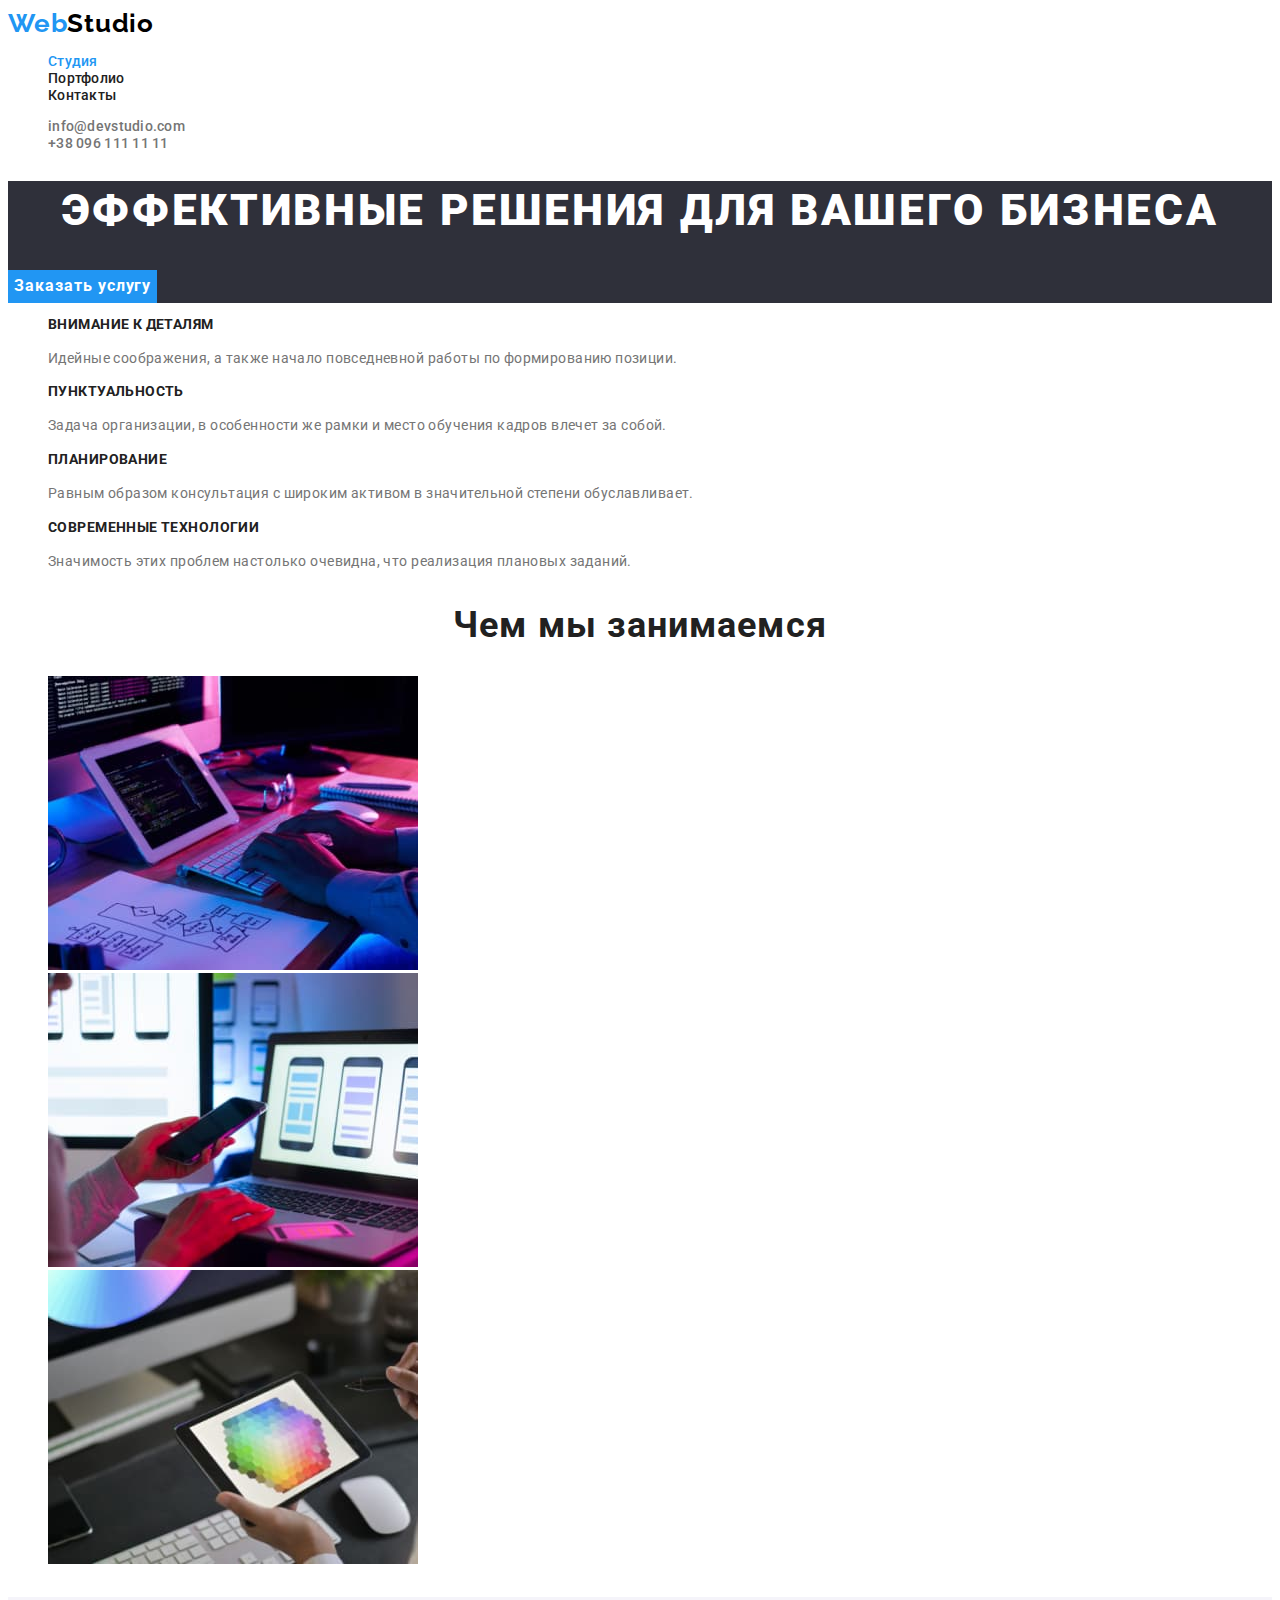
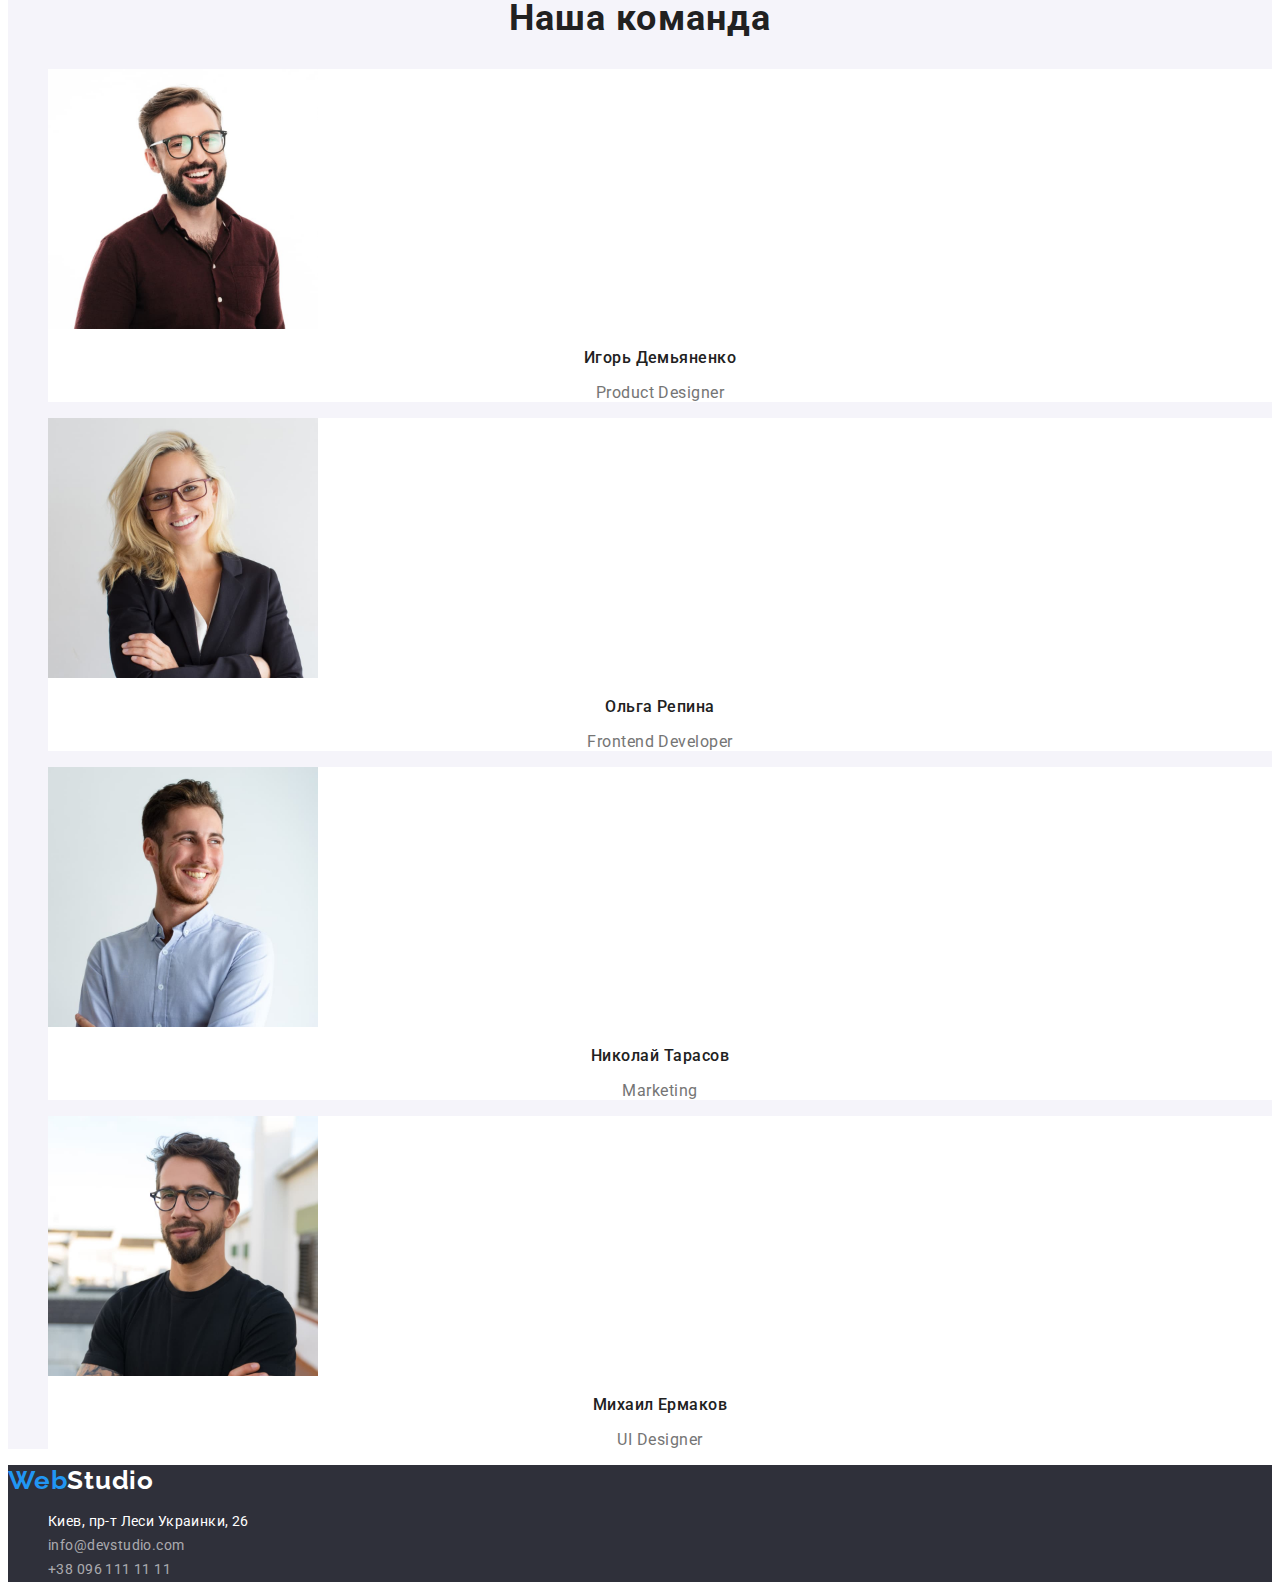
<file: index.html>
<!DOCTYPE html>
<html lang="ru">
  <head>
    <meta charset="UTF-8" />
    <meta http-equiv="X-UA-Compatible" content="IE=edge" />
    <meta name="viewport" content="width=device-width, initial-scale=1.0" />
    <title lang="en">Web Studio</title>
    <!-- Fonts -->
    <link rel="preconnect" href="https://fonts.googleapis.com" />
    <link rel="preconnect" href="https://fonts.gstatic.com" crossorigin />
    <link
      href="https://fonts.googleapis.com/css2?family=Raleway:wght@700&family=Roboto:wght@400;500;700;900&display=swap"
      rel="stylesheet"
    />
    <!-- Styles -->
    <link rel="stylesheet" href="./css/styles.css" />
  </head>
  <body>
    <!--Cекція хедер-->
    <header>
      <nav>
        <a class="logo link" lang="en" href="./index.html"
          >Web<span class="header-logo">Studio</span></a
        >

        <ul class="site-nav list">
          <li><a class="link current-page" href="./index.html">Студия</a></li>
          <li><a class="link" href="./portfolio.html">Портфолио</a></li>
          <li><a class="link" href="#">Контакты</a></li>
        </ul>
      </nav>

      <ul class="header-contact list">
        <li><a class="link" href="mailto:info@devstudio.com">info@devstudio.com</a></li>
        <li><a class="link" href="tel:+380961111111">+38 096 111 11 11</a></li>
      </ul>
    </header>

    <!--Cекція унікального контенту на сторінці-->
    <main>
      <!--Cекція герой-->
      <section class="hero">
        <h1 class="hero-title">Эффективные решения для вашего бизнеса</h1>
        <button class="hero-btn" type="button">Заказать услугу</button>
      </section>

      <!--Cекція переваги компанії-->
      <section class="benefits">
        <!--потрібно візуально приховати <h2>Преимущества нашей компании</h2>-->
        <h2 class="visually-hidden">Преимущества компании</h2>
        <ul class="list">
          <li>
            <h3 class="subtitle">Внимание к деталям</h3>
            <p class="desc">
              Идейные соображения, а также начало повседневной работы по формированию позиции.
            </p>
          </li>
          <li>
            <h3 class="subtitle">Пунктуальность</h3>
            <p class="desc">
              Задача организации, в особенности же рамки и место обучения кадров влечет за собой.
            </p>
          </li>
          <li>
            <h3 class="subtitle">Планирование</h3>
            <p class="desc">
              Равным образом консультация с широким активом в значительной степени обуславливает.
            </p>
          </li>
          <li>
            <h3 class="subtitle">Современные технологии</h3>
            <p class="desc">
              Значимость этих проблем настолько очевидна, что реализация плановых заданий.
            </p>
          </li>
        </ul>
      </section>

      <!-- Ceкція work -->
      <section>
        <h2 class="title">Чем мы занимаемся</h2>
        <ul class="list">
          <li>
            <img src="./images/work-1.jpg" alt="Процесс написания кода" width="370" height="294" />
          </li>
          <li>
            <img
              src="./images/work-2.jpg"
              alt="Работа с дизайном сайта для мобильной версии"
              width="370"
              height="294"
            />
          </li>
          <li><img src="./images/work-3.jpg" alt="Работа с цветом" width="370" height="294" /></li>
        </ul>
      </section>

      <!-- Ceкція team -->
      <section class="team">
        <h2 class="title">Наша команда</h2>
        <ul class="list">
          <li class="item">
            <img
              class="image"
              src="./images/team-1.jpg"
              alt="Игорь Демьяненко"
              width="270"
              height="260"
            />
            <h3 class="subtitle">Игорь Демьяненко</h3>
            <p class="desc" lang="en">Product Designer</p>
          </li>
          <li class="item">
            <img
              class="image"
              src="./images/team-2.jpg"
              alt="Ольга Репина"
              width="270"
              height="260"
            />
            <h3 class="subtitle">Ольга Репина</h3>
            <p class="desc" lang="en">Frontend Developer</p>
          </li>
          <li class="item">
            <img
              class="image"
              src="./images/team-3.jpg"
              alt="Николай Тарасов"
              width="270"
              height="260"
            />
            <h3 class="subtitle">Николай Тарасов</h3>
            <p class="desc" lang="en">Marketing</p>
          </li>
          <li class="item">
            <img
              class="image"
              src="./images/team-4.jpg"
              alt="Михаил Ермаков"
              width="270"
              height="260"
            />
            <h3 class="subtitle">Михаил Ермаков</h3>
            <p class="desc" lang="en">UI Designer</p>
          </li>
        </ul>
      </section>
    </main>

    <!--Cекція футер-->
    <footer class="footer">
      <a class="logo link" lang="en" href="./index.html"
        >Web<span class="logo-footer">Studio</span></a
      >
      <address>
        <ul class="list">
          <li>
            <a
              class="address link"
              href="https://goo.gl/maps/EDcTi23JJFDcdNwB6"
              target="_blank"
              rel="noopener norefferer "
            >
              Киев, пр-т Леси Украинки, 26
            </a>
          </li>
          <li>
            <a class="contact link" href="mailto:info@devstudio.com">info@devstudio.com</a>
          </li>
          <li>
            <a class="contact link" href="tel:+380961111111">+38 096 111 11 11</a>
          </li>
        </ul>
      </address>
    </footer>
  </body>
</html>
</file>
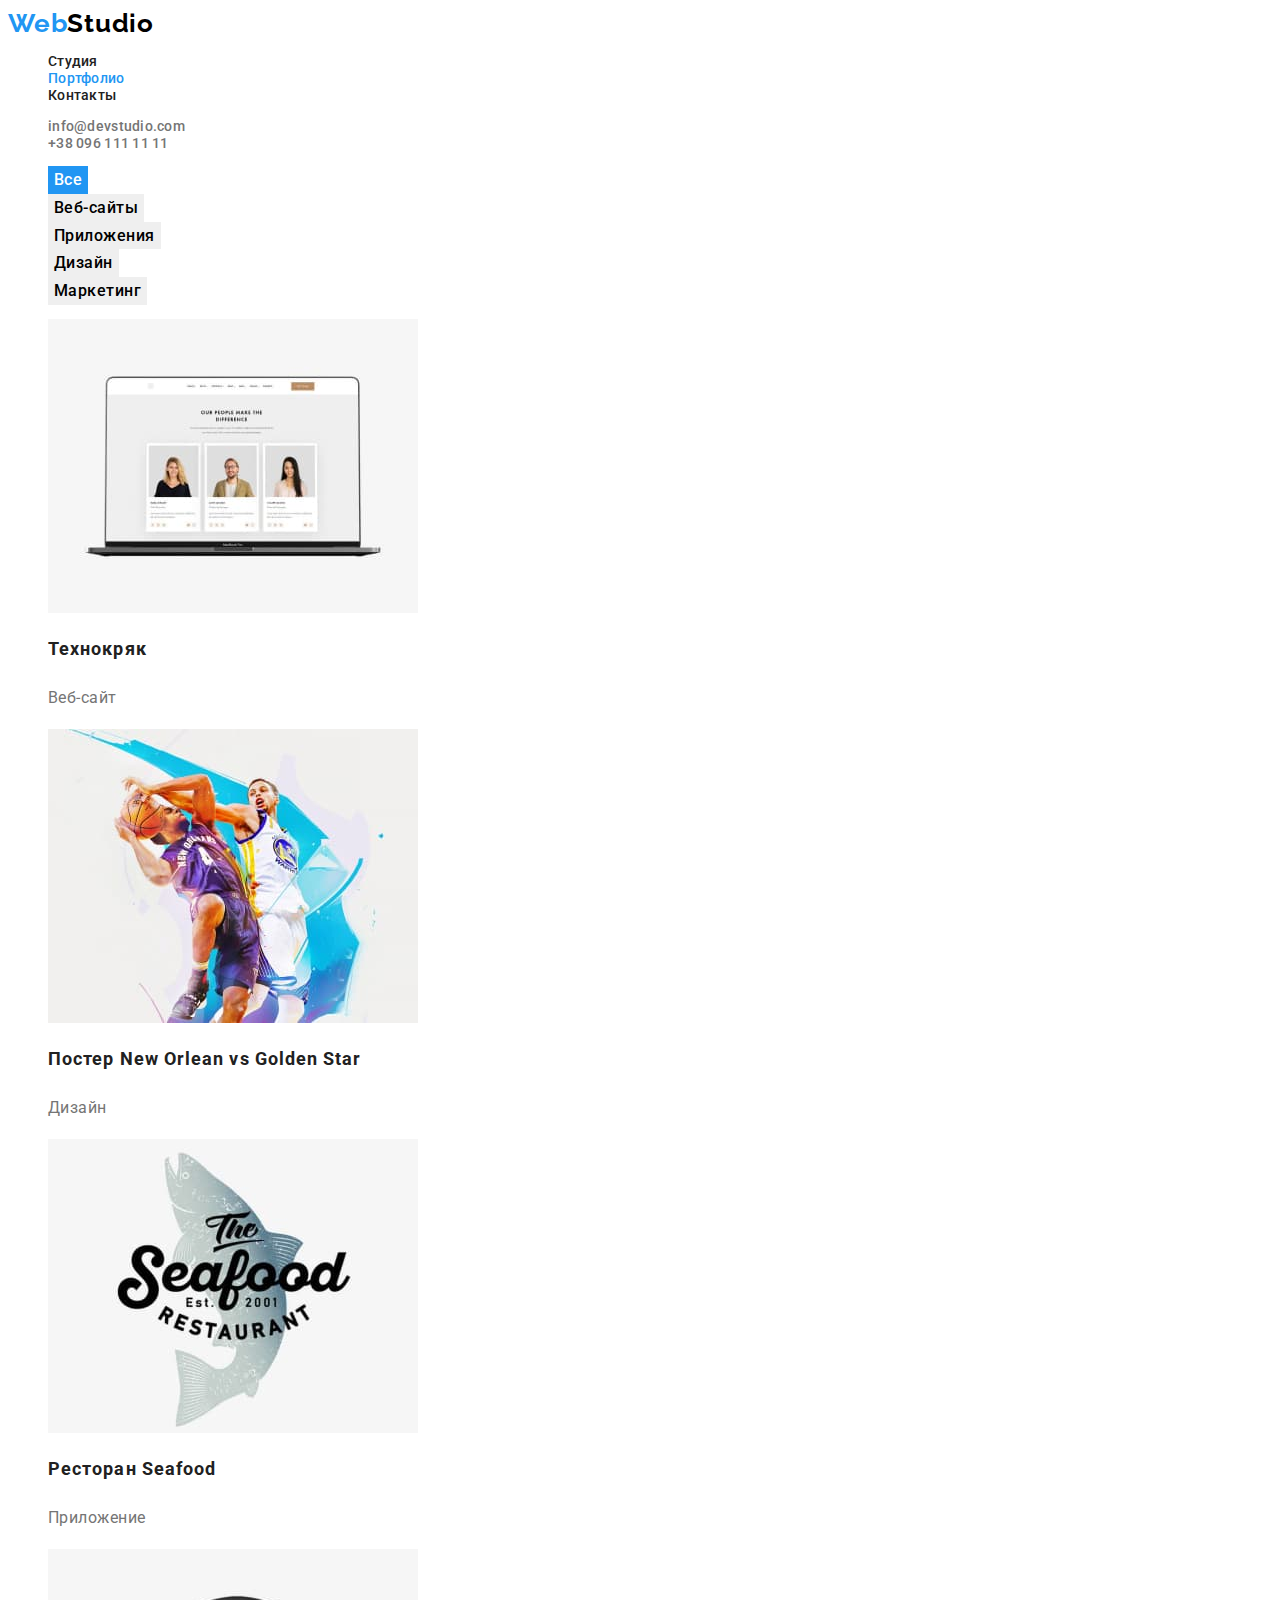
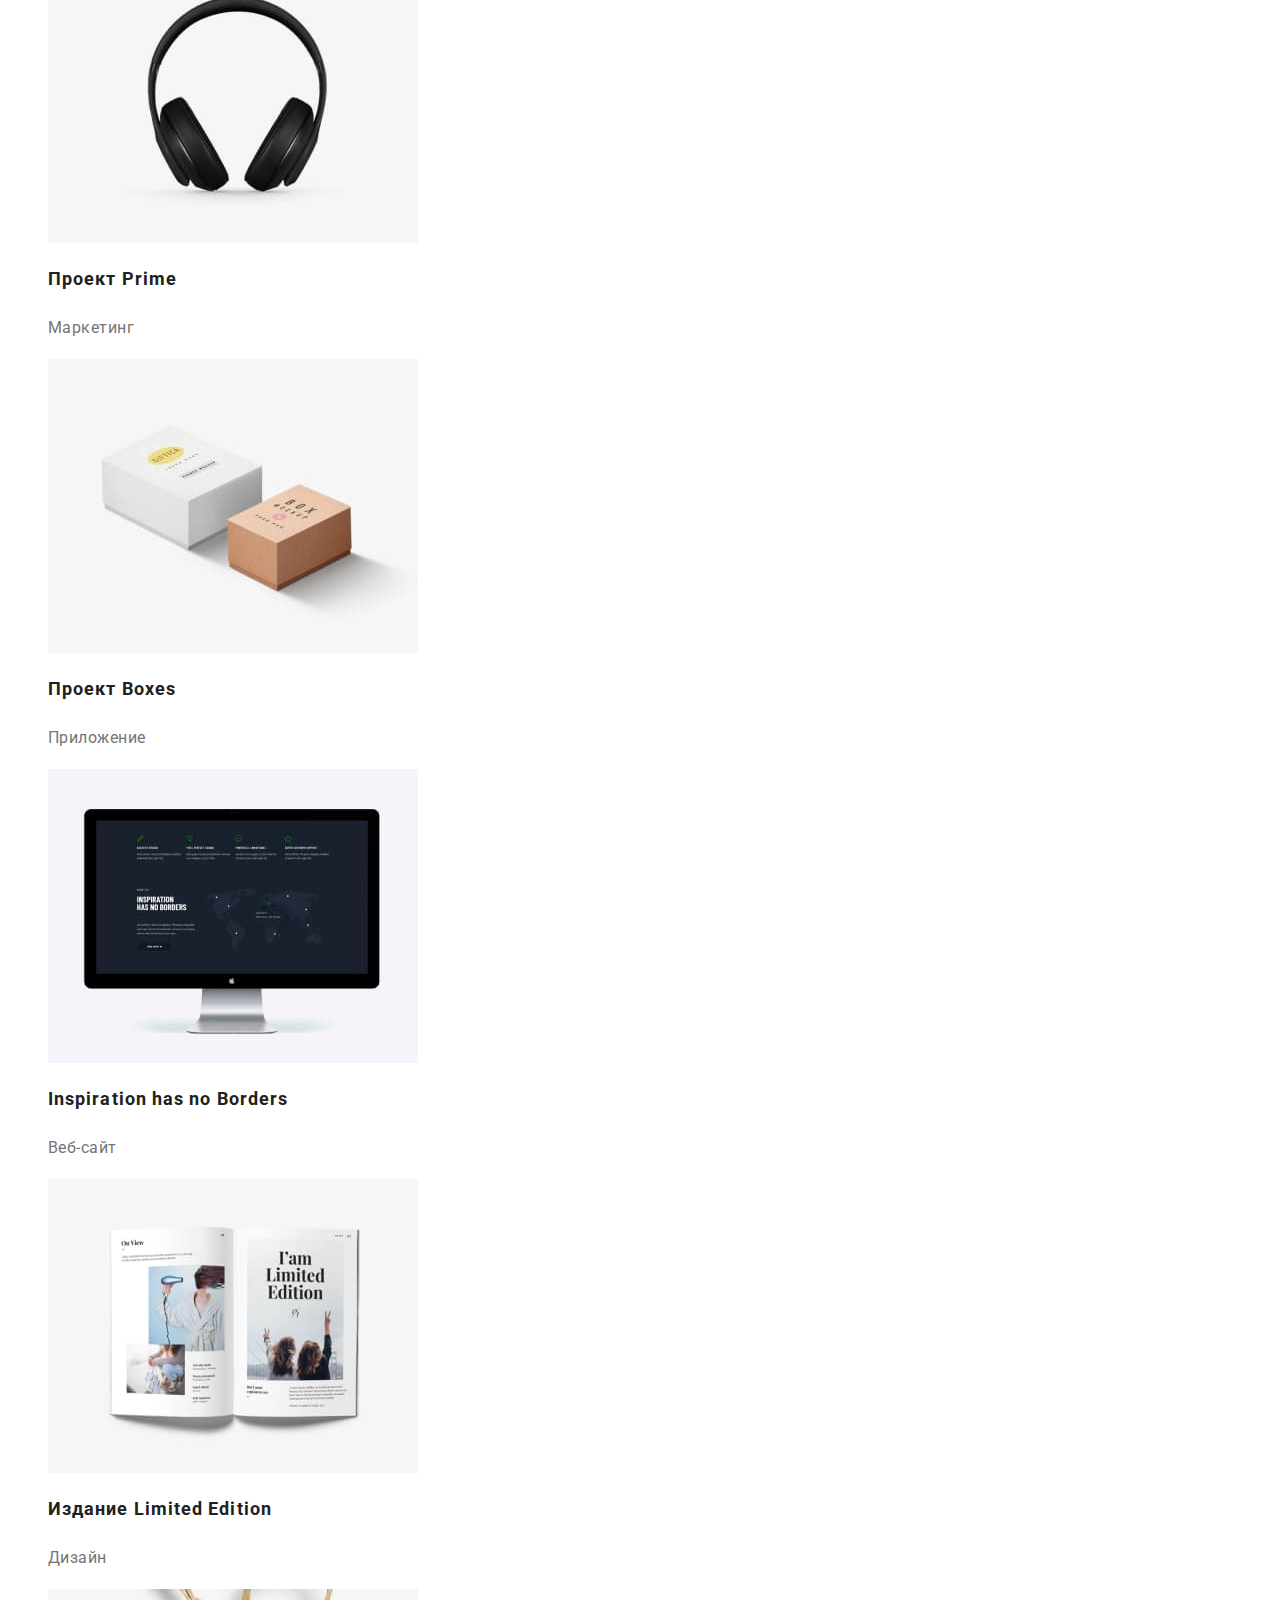
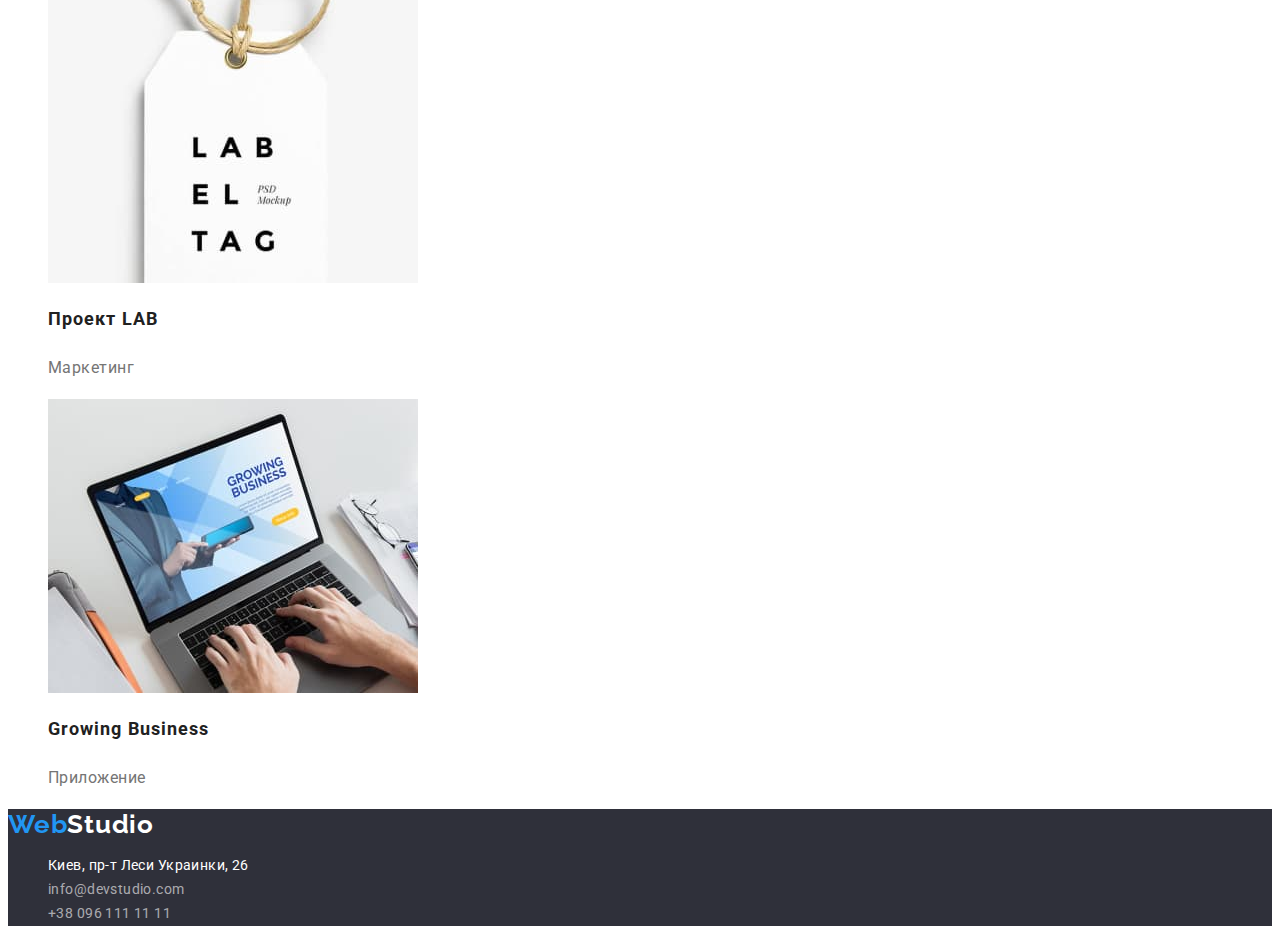
<file: portfolio.html>
<!DOCTYPE html>
<html lang="ru">
  <head>
    <meta charset="UTF-8" />
    <meta http-equiv="X-UA-Compatible" content="IE=edge" />
    <meta name="viewport" content="width=device-width, initial-scale=1.0" />
    <title lang="en">Web Studio</title>
    <!-- Fonts -->
    <link rel="preconnect" href="https://fonts.googleapis.com" />
    <link rel="preconnect" href="https://fonts.gstatic.com" crossorigin />
    <link
      href="https://fonts.googleapis.com/css2?family=Raleway:wght@700&family=Roboto:wght@400;500;700;900&display=swap"
      rel="stylesheet"
    />
    <!-- Styles -->
    <link rel="stylesheet" href="./css/styles.css" />
  </head>
  <body>
    <!--Cекція хедер-->
    <header>
      <nav>
        <a class="logo link" lang="en" href="./index.html"
          >Web<span class="header-logo">Studio</span></a
        >

        <ul class="site-nav list">
          <li><a class="link" href="./index.html">Студия</a></li>
          <li><a class="link current-page" href="./portfolio.html">Портфолио</a></li>
          <li><a class="link" href="#">Контакты</a></li>
        </ul>
      </nav>

      <ul class="header-contact list">
        <li><a class="link" href="mailto:info@devstudio.com">info@devstudio.com</a></li>
        <li><a class="link" href="tel:+380961111111">+38 096 111 11 11</a></li>
      </ul>
    </header>

    <!--Cекція унікального контенту на сторінці-->
    <main>
      <!--Cекція Портфоліо-->
      <section class="portfolio">
        <h1 class="visually-hidden">Портфолио</h1>
        <ul class="list">
          <li><button class="portfolio-btn current-btn" type="button">Все</button></li>
          <li><button class="portfolio-btn" type="button">Веб-сайты</button></li>
          <li><button class="portfolio-btn" type="button">Приложения</button></li>
          <li><button class="portfolio-btn" type="button">Дизайн</button></li>
          <li><button class="portfolio-btn" type="button">Маркетинг</button></li>
        </ul>
        <ul class="list">
          <li>
            <a class="link" href="">
              <img
                src="./images/project-1.jpg"
                alt="Веб-сайт на экране ноутбука"
                width="370"
                height="294"
              />
              <h2 class="subtitle">Технокряк</h2>
              <p class="desc">Веб-сайт</p>
            </a>
          </li>
          <li>
            <a class="link" href="">
              <img src="./images/project-2.jpg" alt="Два баскетболиста" width="370" height="294" />
              <h2 class="subtitle">Постер New Orlean vs Golden Star</h2>
              <p class="desc">Дизайн</p>
            </a>
          </li>
          <li>
            <a class="link" href="">
              <img
                src="./images/project-3.jpg"
                alt="Лого ресторана Seafood"
                width="370"
                height="294"
              />
              <h2 class="subtitle">Ресторан Seafood</h2>
              <p class="desc">Приложение</p>
            </a>
          </li>
          <li>
            <a class="link" href="">
              <img src="./images/project-4.jpg" alt="Черные наушники" width="370" height="294" />
              <h2 class="subtitle">Проект Prime</h2>
              <p class="desc">Маркетинг</p>
            </a>
          </li>
          <li>
            <a class="link" href="">
              <img
                src="./images/project-5.jpg"
                alt="Белая и коричневая коробки"
                width="370"
                height="294"
              />
              <h2 class="subtitle">Проект Boxes</h2>
              <p class="desc">Приложение</p>
            </a>
          </li>
          <li>
            <a class="link" href="">
              <img
                src="./images/project-6.jpg"
                alt="Веб-сайт на экране монитора"
                width="370"
                height="294"
              />
              <h2 class="subtitle">Inspiration has no Borders</h2>
              <p class="desc">Веб-сайт</p>
            </a>
          </li>
          <li>
            <a class="link" href="">
              <img src="./images/project-7.jpg" alt="Открытый журнал" width="370" height="294" />
              <h2 class="subtitle">Издание Limited Edition</h2>
              <p class="desc">Дизайн</p>
            </a>
          </li>
          <li>
            <a class="link" href="">
              <img src="./images/project-8.jpg" alt="Лейбл" width="370" height="294" />
              <h2 class="subtitle">Проект LAB</h2>
              <p class="desc">Маркетинг</p>
            </a>
          </li>
          <li>
            <a class="link" href="">
              <img
                src="./images/project-9.jpg"
                alt="Работа за ноутбуком"
                width="370"
                height="294"
              />
              <h2 class="subtitle">Growing Business</h2>
              <p class="desc">Приложение</p>
            </a>
          </li>
        </ul>
      </section>
    </main>

    <!--Cекція футер-->
    <footer class="footer">
      <a class="logo link" lang="en" href="./index.html"
        >Web<span class="logo-footer">Studio</span></a
      >
      <address>
        <ul class="list">
          <li>
            <a
              class="address link"
              href="https://goo.gl/maps/EDcTi23JJFDcdNwB6"
              target="_blank"
              rel="noopener norefferer "
            >
              Киев, пр-т Леси Украинки, 26
            </a>
          </li>
          <li>
            <a class="contact link" href="mailto:info@devstudio.com">info@devstudio.com</a>
          </li>
          <li>
            <a class="contact link" href="tel:+380961111111">+38 096 111 11 11</a>
          </li>
        </ul>
      </address>
    </footer>
  </body>
</html>
</file>
<file: css/styles.css>
/* Колір основного тексту #212121; */
/* Колір другорядного тексту #757575; */
/* Колір  акценту  #2196F3; */
/* Білий колір #ffffff */
/* Колір другорядного фону #F5F4FA */
/* Колір фону hero та футера background: #2F303A */

:root {
  /* Colors */
  --primary-text-color: #212121;
  --desc-text-color: #757575;
  --accent-color: #2196f3;
  --light-text-color: #ffffff;
  --address-text-color: rgba(255, 255, 255, 0.6);
  --logo-dark-color: #000000;

  --hover-btn-color: #188ce8;
  --main-background-color: #ffffff;
  --primary-background-color: #2f303a;
  --secondary-background-color: #f5f4fa;

  /* Fonts */
  --primary-font-family: 'Roboto', sans-serif;
  --secondary-font-family: 'Raleway', sans-serif;

  --primary-font-size: 14px;
}

body {
  background-color: var(--main-background-color);
  color: var(--primary-text-color);

  font-family: var(--primary-font-family);
  font-size: var(--primary-font-size);
}

/* Common styles start */

.visually-hidden {
  position: absolute;
  width: 1px;
  height: 1px;
  margin: -1px;
  border: 0;
  padding: 0;

  white-space: nowrap;
  clip-path: inset(100%);
  clip: rect(0 0 0 0);
  overflow: hidden;
}

.logo {
  color: var(--accent-color);

  font-family: var(--secondary-font-family);
  font-weight: 700;
  font-size: 26px;
  line-height: 1.19;
  letter-spacing: 0.03em;
}

.list {
  list-style: none;
}

.link {
  text-decoration: none;
}

.title {
  font-size: 36px;
  line-height: 1.17;
  text-align: center;
  letter-spacing: 0.03em;
}

/* Common styles end */

/* Site-nav */

.header-logo {
  color: var(--logo-dark-color);
}

.site-nav .link {
  color: inherit;

  font-weight: 500;
  line-height: 1.14;
  letter-spacing: 0.02em;
}

.site-nav .current-page,
.site-nav .link:hover,
.site-nav .link:focus {
  color: var(--accent-color);
}

/* Contact */

.header-contact .link {
  color: var(--desc-text-color);

  font-weight: 500;
  line-height: 1.14;
  letter-spacing: 0.02em;
}

.header-contact .link:hover,
.header-contact .link :focus {
  color: var(--accent-color);
}

/* Hero */
.hero {
  background-color: var(--primary-background-color);
}

.hero-title {
  color: var(--light-text-color);

  font-weight: 900;
  font-size: 44px;
  line-height: 1.36;
  text-align: center;
  letter-spacing: 0.06em;
  text-transform: uppercase;
}

/* Hero Button */

.hero-btn {
  color: var(--light-text-color);
  background-color: var(--accent-color);

  font-family: inherit;
  font-weight: 700;
  font-size: 16px;
  line-height: 1.88;

  align-items: center;
  text-align: center;
  letter-spacing: 0.06em;
  border: none;
}

.hero-btn:hover,
.hero-btn:focus {
  background-color: var(--hover-btn-color);
  cursor: pointer;
}

/* Benefits */

.benefits .subtitle {
  font-size: 14px;
  line-height: 1.14;
  letter-spacing: 0.03em;
  text-transform: uppercase;
}
.benefits .desc {
  color: var(--desc-text-color);
  line-height: 1.71;
  letter-spacing: 0.03em;
}

/* Work */

/* Team */
.team {
  background-color: var(--secondary-background-color);
}

.team .item {
  background-color: var(--main-background-color);
}

.team .subtitle,
.team .desc {
  font-size: 16px;
  line-height: 1.19;

  text-align: center;
  letter-spacing: 0.03em;
}

.team .subtitle {
  font-weight: 500;
}

.team .desc {
  color: var(--desc-text-color);
}

/* Footer */
.footer {
  background-color: var(--primary-background-color);
}

.logo-footer,
.footer .address {
  color: var(--light-text-color);
}

.footer .contact {
  color: var(--address-text-color);
}

.footer .address:hover,
.footer .address:focus,
.footer .contact:hover,
.footer .contact:focus {
  color: var(--accent-color);
}

.footer .address,
.footer .contact {
  font-style: normal;
  line-height: 1.71;
  letter-spacing: 0.03em;
}

/* Portfolio Page*/

/* Portfolio Button */

.portfolio-btn {
  font-family: inherit;
  font-weight: 500;
  font-size: 16px;
  line-height: 1.62;
  text-align: center;
  letter-spacing: 0.03em;
  border: none;
}

.current-btn,
.portfolio-btn:hover,
.portfolio-btn:focus {
  color: var(--light-text-color);
  background-color: var(--accent-color);
}

.portfolio-btn:hover,
.portfolio-btn:focus {
  cursor: pointer;
}

/* Portfolio works */

.portfolio .subtitle {
  color: var(--primary-text-color);

  font-size: 18px;
  line-height: 2;
  letter-spacing: 0.06em;
}

.portfolio .desc {
  color: var(--desc-text-color);
  font-size: 16px;
  line-height: 1.88;
  letter-spacing: 0.03em;
}
</file>
